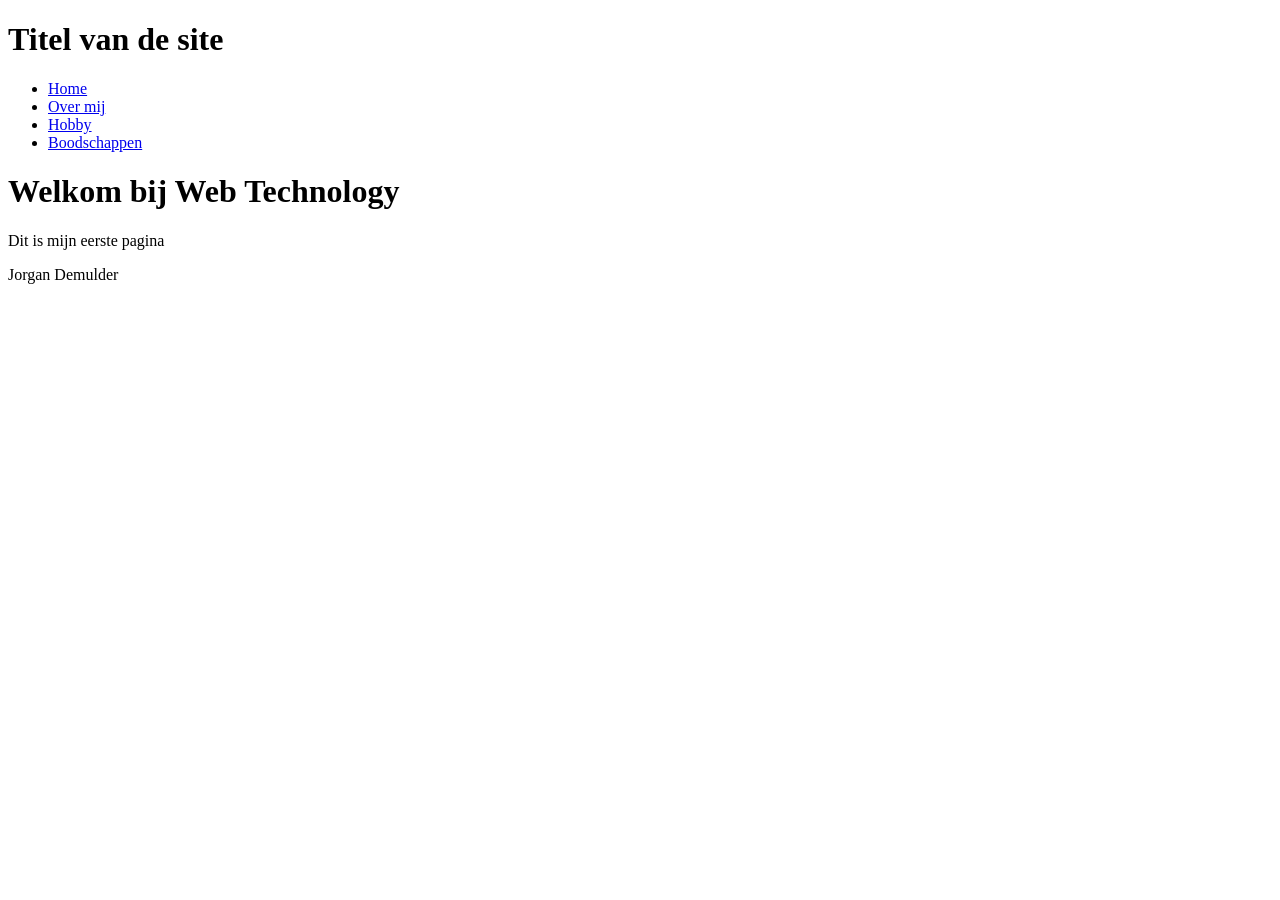
<file: labo-01/index.html>
<!doctype html>
<html lang="nl">
  <head>
    <meta charset="utf-8" />
    <meta name="viewport" content="width=device-width, initial-scale=1" />
    <title>Mijn eerste pagina</title>
  </head>
  <body>
    <header>
      <h1>Titel van de site</h1>
      <nav>
        <ul>
          <li><a href="index.html">Home</a></li>
          <li><a href="over-mij.html">Over mij</a></li>
          <li><a href="hobby.html">Hobby</a></li>
          <li><a href="boodschappen.html">Boodschappen</a></li>
        </ul>
      </nav>
    </header>
    <main>
      <h1>Welkom bij Web Technology</h1>
      <p>Dit is mijn eerste pagina</p>
    </main>
    <footer>
      <p>Jorgan Demulder</p>
    </footer>
  </body>
</html>
</file>
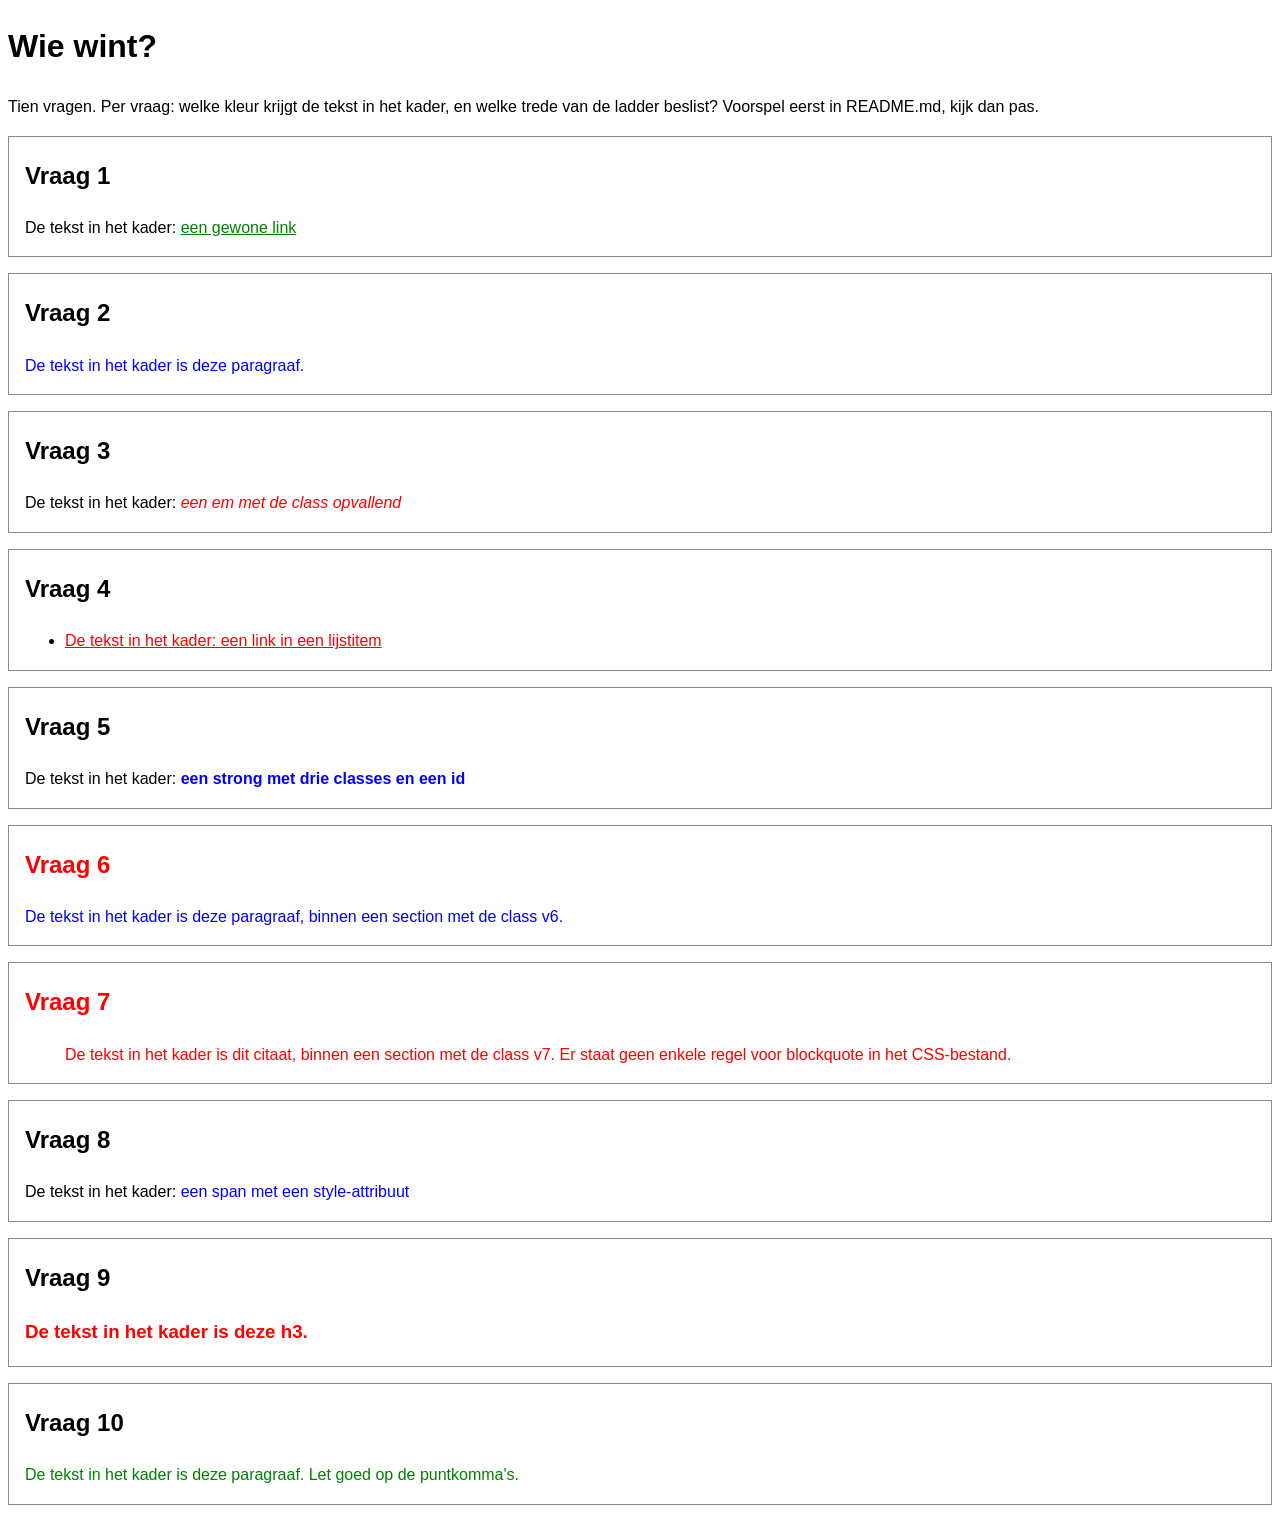
<file: labo-02/cascade/index.html>
<!-- index.html - oefening 3: voorspel, dan kijk. Wijzig dit bestand niet. -->
<!doctype html>
<html lang="nl">
  <head>
    <meta charset="utf-8" />
    <meta name="viewport" content="width=device-width, initial-scale=1" />
    <title>Wie wint? Tien vragen over de cascade</title>
    <link rel="stylesheet" href="css/stijl.css" />
  </head>
  <body>
    <h1>Wie wint?</h1>
    <p>
      Tien vragen. Per vraag: welke kleur krijgt de tekst in het kader, en welke
      trede van de ladder beslist? Voorspel eerst in README.md, kijk dan pas.
    </p>

    <section class="vraag v1">
      <h2>Vraag 1</h2>
      <p>De tekst in het kader: <a href="#">een gewone link</a></p>
    </section>

    <section class="vraag v2">
      <h2>Vraag 2</h2>
      <p class="v2-tekst">De tekst in het kader is deze paragraaf.</p>
    </section>

    <section class="vraag v3">
      <h2>Vraag 3</h2>
      <p>
        De tekst in het kader:
        <em class="opvallend">een em met de class opvallend</em>
      </p>
    </section>

    <section class="vraag v4">
      <h2>Vraag 4</h2>
      <ul>
        <li>
          <a href="#">De tekst in het kader: een link in een lijstitem</a>
        </li>
      </ul>
    </section>

    <section class="vraag v5">
      <h2>Vraag 5</h2>
      <p>
        De tekst in het kader:
        <strong class="een twee drie" id="v5-tekst"
          >een strong met drie classes en een id</strong
        >
      </p>
    </section>

    <section class="vraag v6">
      <h2>Vraag 6</h2>
      <p class="v6-tekst">
        De tekst in het kader is deze paragraaf, binnen een section met de class
        v6.
      </p>
    </section>

    <section class="vraag v7">
      <h2>Vraag 7</h2>
      <blockquote>
        De tekst in het kader is dit citaat, binnen een section met de class v7.
        Er staat geen enkele regel voor blockquote in het CSS-bestand.
      </blockquote>
    </section>

    <section class="vraag v8">
      <h2>Vraag 8</h2>
      <p>
        De tekst in het kader:
        <span class="v8-tekst" style="color: blue"
          >een span met een style-attribuut</span
        >
      </p>
    </section>

    <section class="vraag v9">
      <h2>Vraag 9</h2>
      <h3 class="v9-tekst">De tekst in het kader is deze h3.</h3>
    </section>

    <section class="vraag v10">
      <h2>Vraag 10</h2>
      <p class="v10-tekst">
        De tekst in het kader is deze paragraaf. Let goed op de puntkomma's.
      </p>
    </section>
  </body>
</html>
</file>
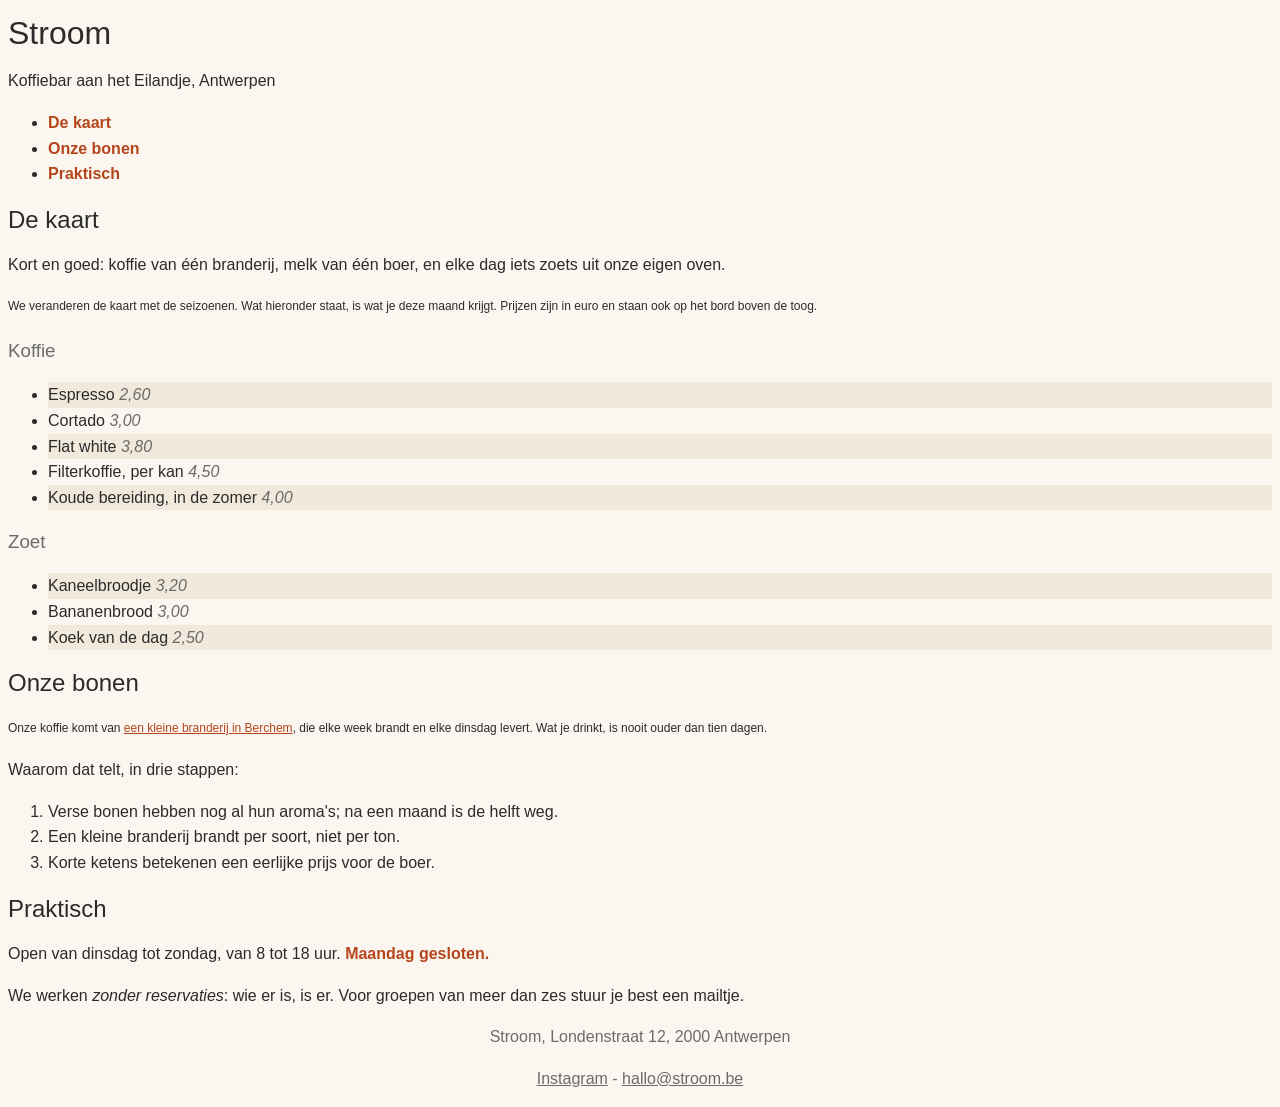
<file: labo-02/nabouw/index.html>
<!-- index.html - nabouw labo 2. Dit bestand mag je NIET wijzigen: geen class erbij, geen element verplaatst, geen style-attribuut. Jij schrijft css/stijl.css. -->
<!--
  Wat het screenshot niet kan tonen (hover en focus):
  - links in de navigatie: accentkleur, vet, geen onderstreping;
    bij hover en focus: inktkleur en onderstreept
  - links in main: accentkleur, onderstreept;
    bij hover en focus: papierkleur op een achtergrond in de accentkleur
  - links in de footer: gedempte kleur; bij hover en focus: accentkleur
-->
<!doctype html>
<html lang="nl">
  <head>
    <meta charset="utf-8" />
    <meta name="viewport" content="width=device-width, initial-scale=1" />
    <title>Stroom - koffiebar aan het Eilandje</title>
    <link rel="stylesheet" href="css/stijl.css" />
  </head>
  <body>
    <header>
      <h1>Stroom</h1>
      <p class="slogan">Koffiebar aan het Eilandje, Antwerpen</p>
      <nav>
        <ul>
          <li><a href="#kaart">De kaart</a></li>
          <li><a href="#bonen">Onze bonen</a></li>
          <li><a href="#praktisch">Praktisch</a></li>
        </ul>
      </nav>
    </header>

    <main>
      <article>
        <h2 id="kaart">De kaart</h2>
        <p class="intro">
          Kort en goed: koffie van één branderij, melk van één boer, en elke dag
          iets zoets uit onze eigen oven.
        </p>
        <p>
          We veranderen de kaart met de seizoenen. Wat hieronder staat, is wat
          je deze maand krijgt. Prijzen zijn in euro en staan ook op het bord
          boven de toog.
        </p>

        <h3>Koffie</h3>
        <ul class="kaart">
          <li>Espresso <span class="prijs">2,60</span></li>
          <li>Cortado <span class="prijs">3,00</span></li>
          <li>Flat white <span class="prijs">3,80</span></li>
          <li>Filterkoffie, per kan <span class="prijs">4,50</span></li>
          <li>Koude bereiding, in de zomer <span class="prijs">4,00</span></li>
        </ul>

        <h3>Zoet</h3>
        <ul class="kaart">
          <li>Kaneelbroodje <span class="prijs">3,20</span></li>
          <li>Bananenbrood <span class="prijs">3,00</span></li>
          <li>Koek van de dag <span class="prijs">2,50</span></li>
        </ul>

        <h2 id="bonen">Onze bonen</h2>
        <p>
          Onze koffie komt van
          <a href="https://www.example.be">een kleine branderij in Berchem</a>,
          die elke week brandt en elke dinsdag levert. Wat je drinkt, is nooit
          ouder dan tien dagen.
        </p>
        <p>Waarom dat telt, in drie stappen:</p>
        <ol>
          <li>
            Verse bonen hebben nog al hun aroma's; na een maand is de helft weg.
          </li>
          <li>Een kleine branderij brandt per soort, niet per ton.</li>
          <li>Korte ketens betekenen een eerlijke prijs voor de boer.</li>
        </ol>

        <h2 id="praktisch">Praktisch</h2>
        <p>
          Open van dinsdag tot zondag, van 8 tot 18 uur.
          <strong>Maandag gesloten.</strong>
        </p>
        <p>
          We werken <em>zonder reservaties</em>: wie er is, is er. Voor groepen
          van meer dan zes stuur je best een mailtje.
        </p>
      </article>
    </main>

    <footer>
      <p>Stroom, Londenstraat 12, 2000 Antwerpen</p>
      <p>
        <a href="https://www.instagram.com">Instagram</a> -
        <a href="mailto:hallo@stroom.be">hallo@stroom.be</a>
      </p>
    </footer>
  </body>
</html>
</file>
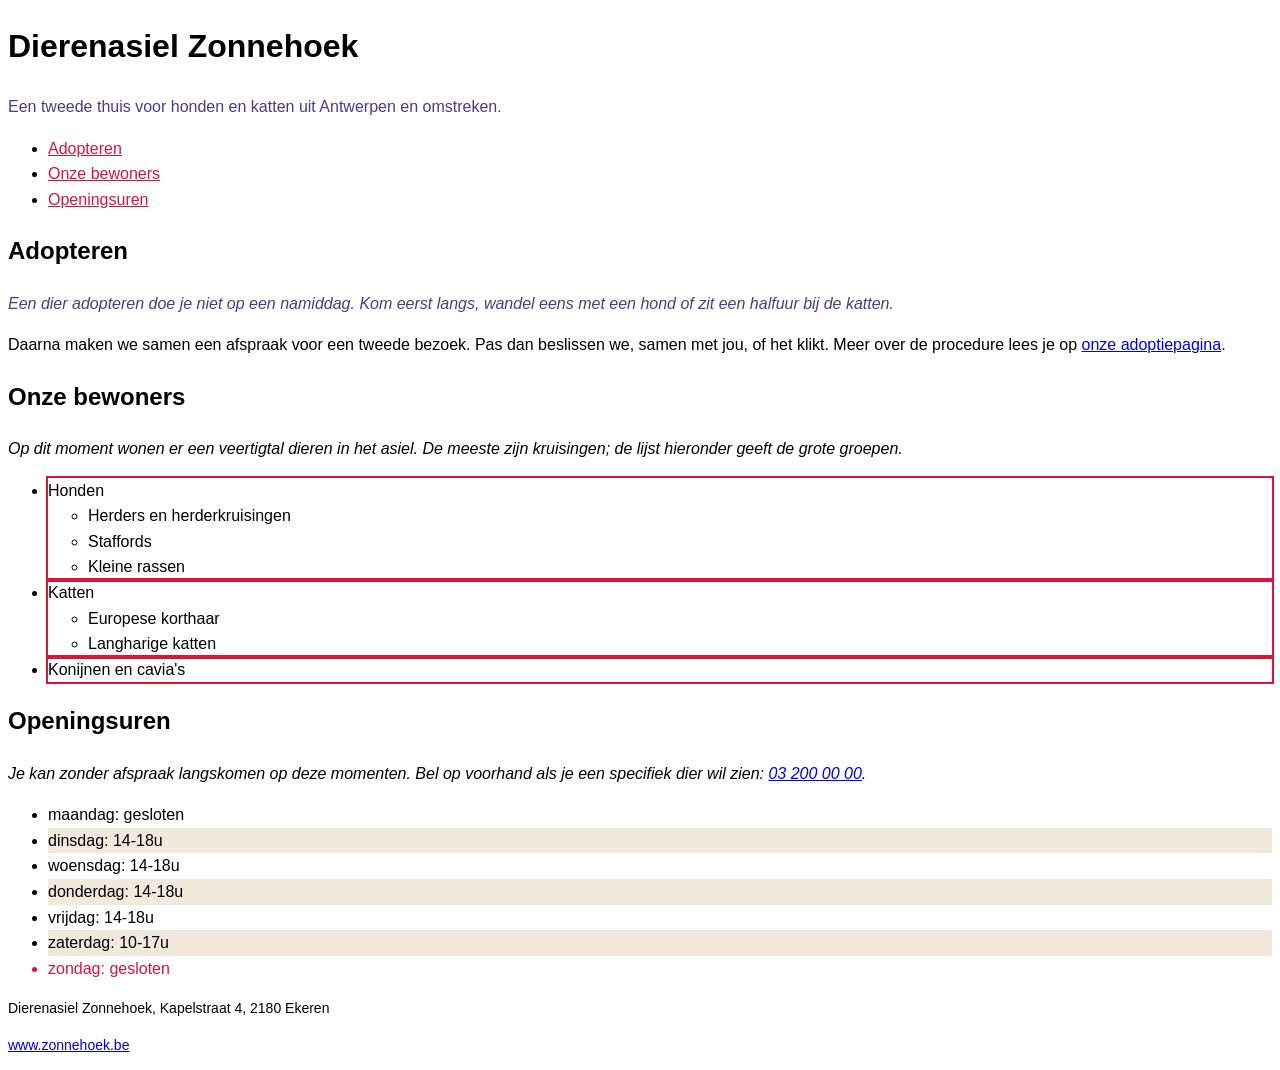
<file: labo-02/selectors/index.html>
<!-- index.html - oefening 2: selectors. Wijzig dit bestand niet; alles wat je nodig hebt, staat erin. -->
<!doctype html>
<html lang="nl">
  <head>
    <meta charset="utf-8">
    <meta name="viewport" content="width=device-width, initial-scale=1">
    <title>Dierenasiel Zonnehoek</title>
    <link rel="stylesheet" href="css/stijl.css">
  </head>
  <body>
    <header>
      <h1>Dierenasiel Zonnehoek</h1>
      <p class="slogan">Een tweede thuis voor honden en katten uit Antwerpen en omstreken.</p>
      <nav>
        <ul>
          <li><a href="#adopteren">Adopteren</a></li>
          <li><a href="#rassen">Onze bewoners</a></li>
          <li><a href="#uren">Openingsuren</a></li>
        </ul>
      </nav>
    </header>

    <main>
      <article>
        <h2 id="adopteren">Adopteren</h2>
        <p class="intro">Een dier adopteren doe je niet op een namiddag. Kom eerst langs, wandel eens met een hond of zit een halfuur bij de katten.</p>
        <p>Daarna maken we samen een afspraak voor een tweede bezoek. Pas dan beslissen we, samen met jou, of het klikt. Meer over de procedure lees je op <a href="https://www.zonnehoek.be/adoptie">onze adoptiepagina</a>.</p>

        <h2 id="rassen">Onze bewoners</h2>
        <p>Op dit moment wonen er een veertigtal dieren in het asiel. De meeste zijn kruisingen; de lijst hieronder geeft de grote groepen.</p>
        <ul class="rassen">
          <li>Honden
            <ul>
              <li>Herders en herderkruisingen</li>
              <li>Staffords</li>
              <li>Kleine rassen</li>
            </ul>
          </li>
          <li>Katten
            <ul>
              <li>Europese korthaar</li>
              <li>Langharige katten</li>
            </ul>
          </li>
          <li>Konijnen en cavia's</li>
        </ul>

        <h2 id="uren">Openingsuren</h2>
        <p>Je kan zonder afspraak langskomen op deze momenten. Bel op voorhand als je een specifiek dier wil zien: <a href="tel:+3232000000">03 200 00 00</a>.</p>
        <ul class="uren">
          <li>maandag: gesloten</li>
          <li>dinsdag: 14-18u</li>
          <li>woensdag: 14-18u</li>
          <li>donderdag: 14-18u</li>
          <li>vrijdag: 14-18u</li>
          <li>zaterdag: 10-17u</li>
          <li>zondag: gesloten</li>
        </ul>
      </article>
    </main>

    <footer>
      <p>Dierenasiel Zonnehoek, Kapelstraat 4, 2180 Ekeren</p>
      <p><a href="https://www.zonnehoek.be">www.zonnehoek.be</a></p>
    </footer>
  </body>
</html>
</file>
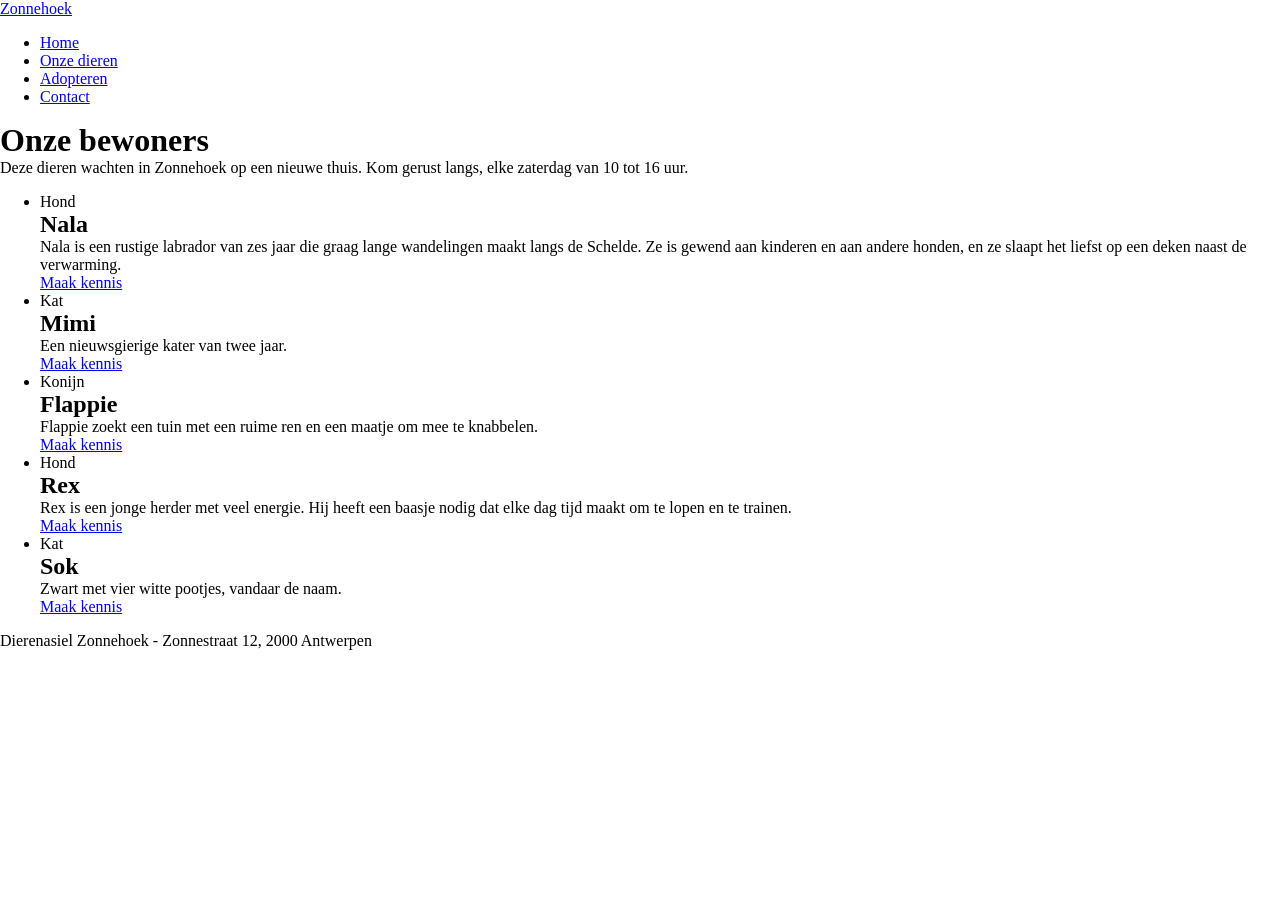
<file: labo-04/dierenasiel/index.html>
<!doctype html>
<html lang="nl">
<head>
  <meta charset="utf-8">
  <meta name="viewport" content="width=device-width, initial-scale=1">
  <title>Labo 4 - Dierenasiel Zonnehoek</title>
  <link rel="stylesheet" href="css/reset.css">
  <link rel="stylesheet" href="css/stijl.css">
</head>
<body>
  <!-- Do not change this file. Write your CSS in css/stijl.css.
       Not visible in the screenshot: on :hover and :focus the links in the
       navigation get an underline, and a button turns dark (#2b2b2b). -->
  <header>
    <a class="logo" href="index.html">Zonnehoek</a>
    <nav>
      <ul>
        <li><a href="index.html">Home</a></li>
        <li><a href="dieren.html" class="actief">Onze dieren</a></li>
        <li><a href="adopteren.html">Adopteren</a></li>
        <li><a href="contact.html">Contact</a></li>
      </ul>
    </nav>
  </header>
  <main>
    <h1>Onze bewoners</h1>
    <p class="intro">Deze dieren wachten in Zonnehoek op een nieuwe thuis. Kom gerust langs, elke zaterdag van 10 tot 16 uur.</p>
    <ul class="kaarten">
      <li class="kaart uitgelicht">
        <p class="soort">Hond</p>
        <h2>Nala</h2>
        <p class="beschrijving">Nala is een rustige labrador van zes jaar die graag lange wandelingen maakt langs de Schelde. Ze is gewend aan kinderen en aan andere honden, en ze slaapt het liefst op een deken naast de verwarming.</p>
        <a class="knop" href="#">Maak kennis</a>
      </li>
      <li class="kaart">
        <p class="soort">Kat</p>
        <h2>Mimi</h2>
        <p class="beschrijving">Een nieuwsgierige kater van twee jaar.</p>
        <a class="knop" href="#">Maak kennis</a>
      </li>
      <li class="kaart">
        <p class="soort">Konijn</p>
        <h2>Flappie</h2>
        <p class="beschrijving">Flappie zoekt een tuin met een ruime ren en een maatje om mee te knabbelen.</p>
        <a class="knop" href="#">Maak kennis</a>
      </li>
      <li class="kaart">
        <p class="soort">Hond</p>
        <h2>Rex</h2>
        <p class="beschrijving">Rex is een jonge herder met veel energie. Hij heeft een baasje nodig dat elke dag tijd maakt om te lopen en te trainen.</p>
        <a class="knop" href="#">Maak kennis</a>
      </li>
      <li class="kaart">
        <p class="soort">Kat</p>
        <h2>Sok</h2>
        <p class="beschrijving">Zwart met vier witte pootjes, vandaar de naam.</p>
        <a class="knop" href="#">Maak kennis</a>
      </li>
    </ul>
  </main>
  <footer>
    <p>Dierenasiel Zonnehoek - Zonnestraat 12, 2000 Antwerpen</p>
  </footer>
</body>
</html>
</file>
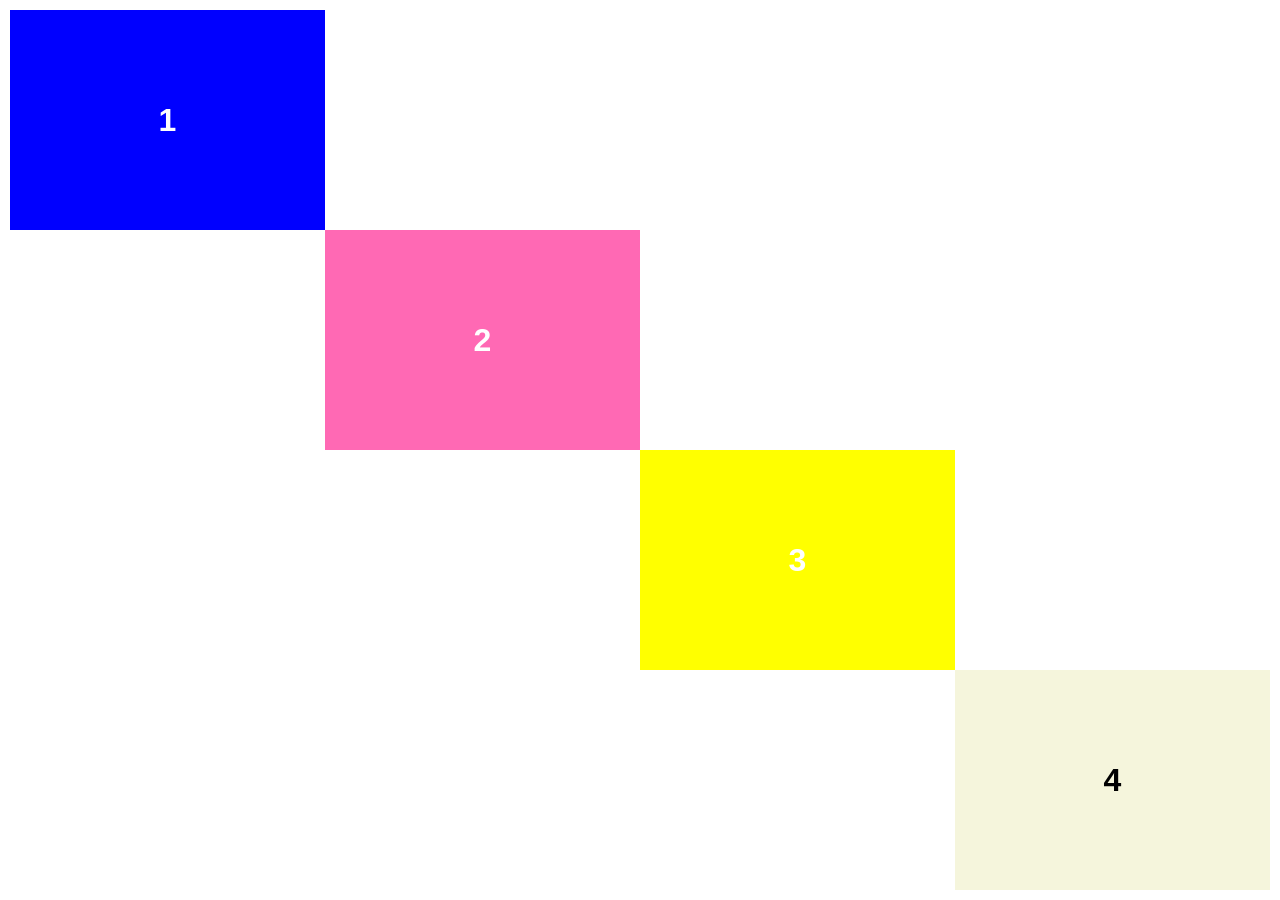
<file: labo-04/trap/index.html>
<!doctype html>
<html lang="nl">
<head>
  <meta charset="utf-8">
  <meta name="viewport" content="width=device-width, initial-scale=1">
  <title>Labo 4 - Trap</title>
  <link rel="stylesheet" href="css/reset.css">
  <link rel="stylesheet" href="css/stijl.css">
</head>
<body>
  <!-- Do not change this file. Write your CSS in css/stijl.css. -->
  <main class="trap">
    <div class="trede">1</div>
    <div class="trede">2</div>
    <div class="trede">3</div>
    <div class="trede">4</div>
  </main>
</body>
</html>
</file>
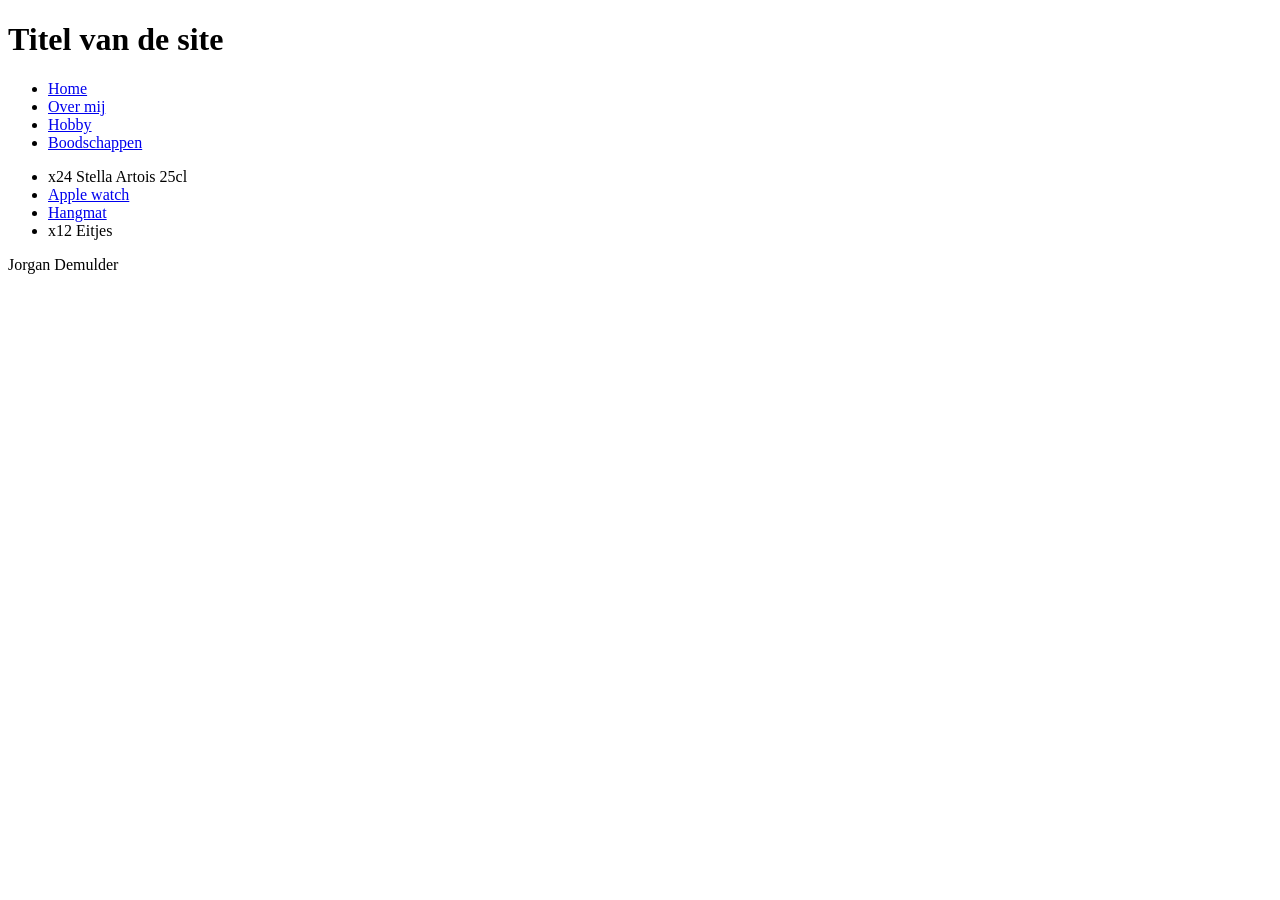
<file: labo-01/boodschappen.html>
<!doctype html>
<html lang="nl">
  <head>
    <meta charset="utf-8" />
    <meta name="viewport" content="width=device-width, initial-scale=1" />
    <title>Boodschappen</title>
  </head>
  <body>
    <header>
      <h1>Titel van de site</h1>
      <nav>
        <ul>
          <li><a href="index.html">Home</a></li>
          <li><a href="over-mij.html">Over mij</a></li>
          <li><a href="hobby.html">Hobby</a></li>
          <li><a href="boodschappen.html">Boodschappen</a></li>
        </ul>
      </nav>
    </header>
    <main>
      <ul>
        <li>x24 Stella Artois 25cl</li>
        <li>
          <a href="https://www.apple.com/be-nl/shop/buy-watch/apple-watch"
            >Apple watch</a
          >
        </li>
        <li>
          <a
            href="https://www.lasiesta.com/nl-be/products/fiji-organic-latte-hangstoel-basic-size-van-biokatoen-met-frame-van-verzinkt-staal?variant=54713622266182&utm_source=google&utm_medium=organic&utm_campaign=Multifeed%20NLBE&utm_content=Fiji%20Organic%20Latte%20%E2%80%93%20H%C3%A4ngesessel%20Basic%20Size%20aus%20Bio-Baumwolle%20mit%20verzinktem%20Stahl-Gestell&gad_source=1&gad_campaignid=22584232516&gbraid=0AAAAADhLs-Q3prvViMSPFO6R-bC_6J7Rh&gclid=Cj0KCQjw5vLVBhCiARIsAD56SFI50hvqp3cKsAI4P0iXC8hpNUlCp2YJmLkr64LfatBWBhfzUR5_7PYaArWnEALw_wcB"
            >Hangmat</a
          >
        </li>
        <li>x12 Eitjes</li>
      </ul>
    </main>
    <footer>
      <p>Jorgan Demulder</p>
    </footer>
  </body>
</html>
</file>
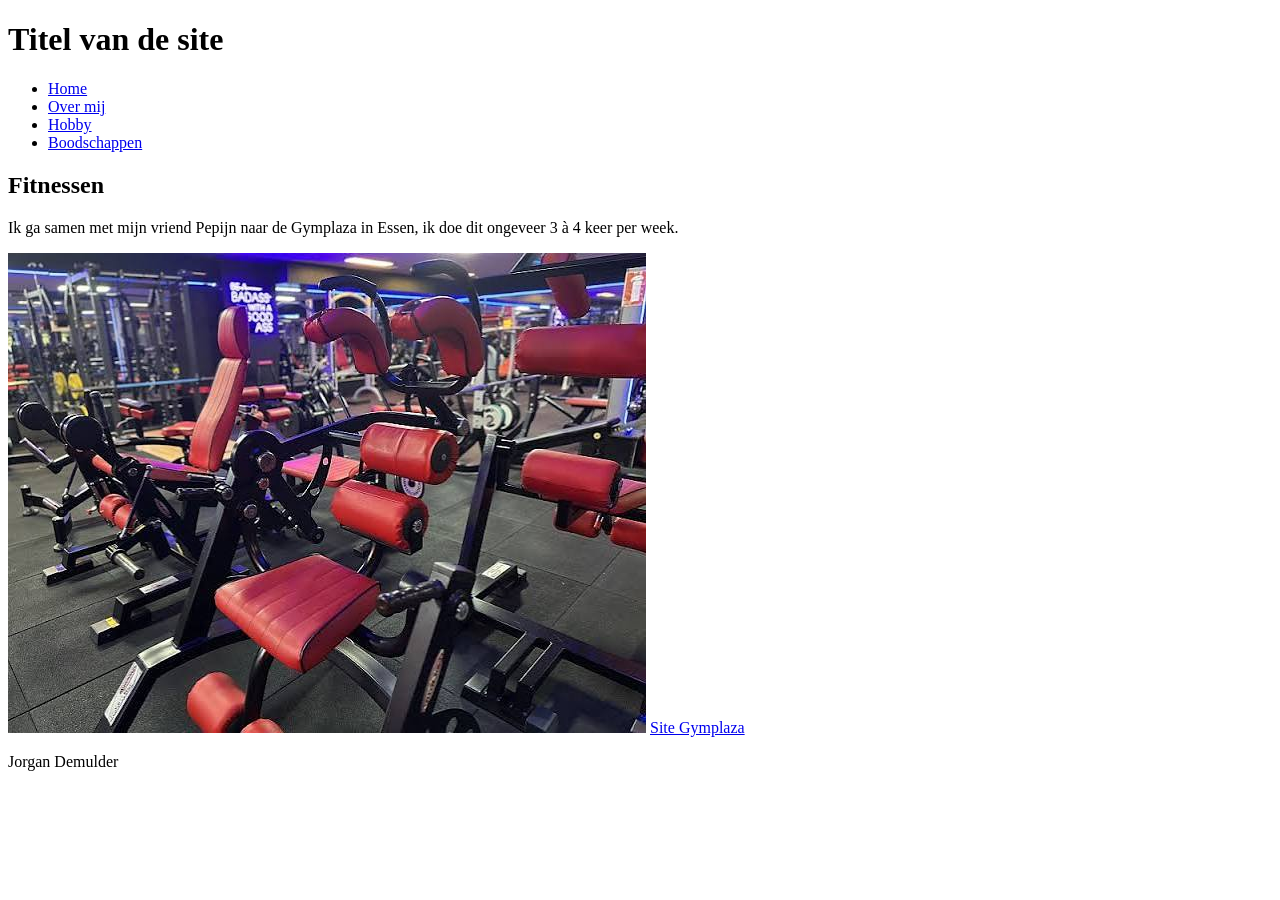
<file: labo-01/hobby.html>
<!doctype html>
<html lang="nl">
  <head>
    <meta charset="utf-8" />
    <meta name="viewport" content="width=device-width, initial-scale=1" />
    <title>Hobby</title>
  </head>
  <body>
    <header>
      <h1>Titel van de site</h1>
      <nav>
        <ul>
          <li><a href="index.html">Home</a></li>
          <li><a href="over-mij.html">Over mij</a></li>
          <li><a href="hobby.html">Hobby</a></li>
          <li><a href="boodschappen.html">Boodschappen</a></li>
        </ul>
      </nav>
    </header>
    <main>
      <h2>Fitnessen</h2>
      <p>
        Ik ga samen met mijn vriend Pepijn naar de Gymplaza in Essen, ik doe dit
        ongeveer 3 à 4 keer per week.
      </p>
      <img
        src="afbeeldingen/sportplaza.jpeg"
        alt="foto van enkele fitnesstoestellen"
      />
      <a href="https://gymplaza.be/">Site Gymplaza</a>
    </main>
    <footer>
      <p>Jorgan Demulder</p>
    </footer>
  </body>
</html>
</file>
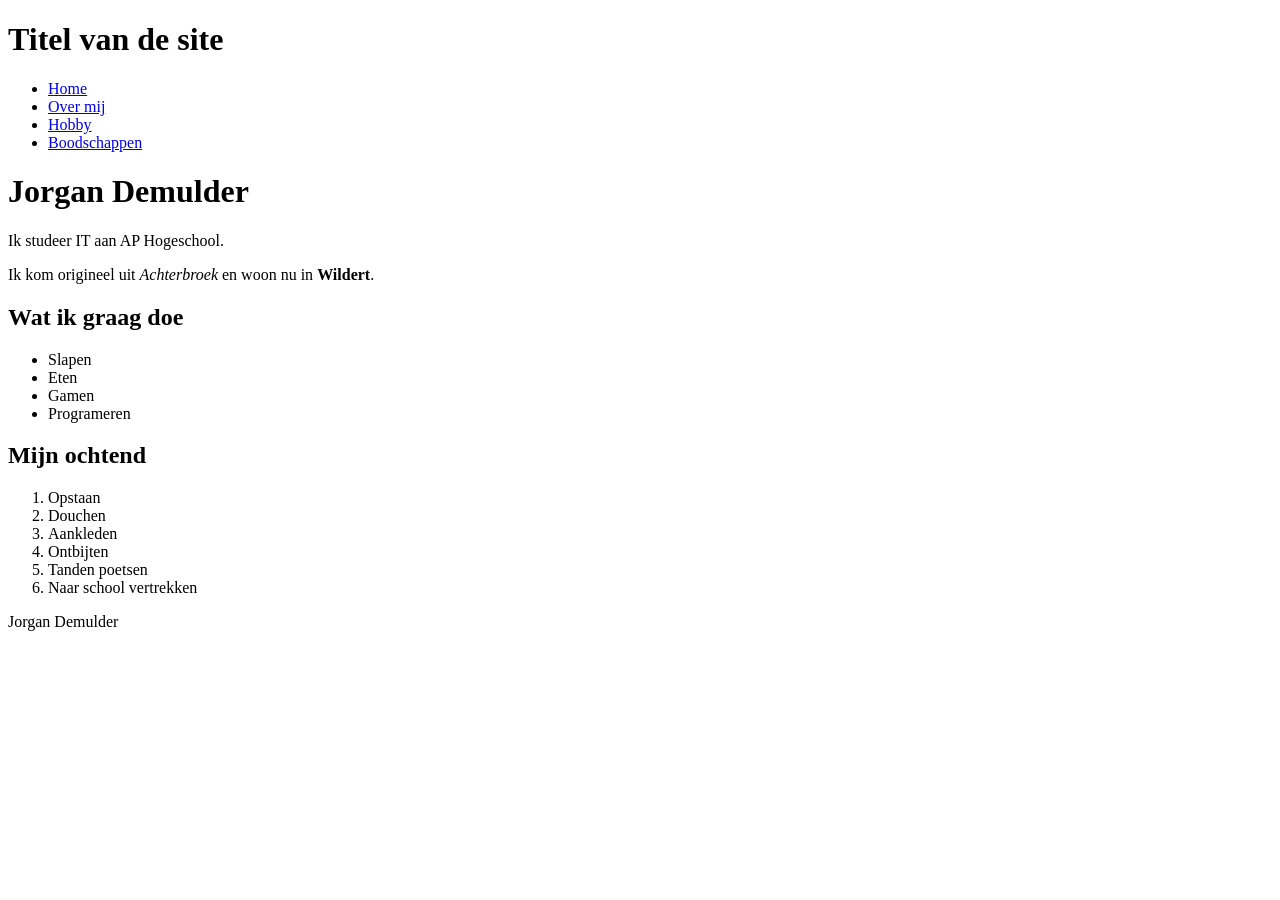
<file: labo-01/over-mij.html>
<!doctype html>
<html lang="nl">
  <head>
    <meta charset="utf-8" />
    <meta name="viewport" content="width=device-width, initial-scale=1" />
    <title>Over mij</title>
  </head>
  <body>
    <header>
      <h1>Titel van de site</h1>
      <nav>
        <ul>
          <li><a href="index.html">Home</a></li>
          <li><a href="over-mij.html">Over mij</a></li>
          <li><a href="hobby.html">Hobby</a></li>
          <li><a href="boodschappen.html">Boodschappen</a></li>
        </ul>
      </nav>
    </header>
    <main>
      <h1>Jorgan Demulder</h1>
      <p>Ik studeer IT aan AP Hogeschool.</p>
      <p>
        Ik kom origineel uit <em>Achterbroek</em> en woon nu in
        <strong>Wildert</strong>.
      </p>
      <h2>Wat ik graag doe</h2>
      <ul>
        <li>Slapen</li>
        <li>Eten</li>
        <li>Gamen</li>
        <li>Programeren</li>
      </ul>
      <h2>Mijn ochtend</h2>
      <ol>
        <li>Opstaan</li>
        <li>Douchen</li>
        <li>Aankleden</li>
        <li>Ontbijten</li>
        <li>Tanden poetsen</li>
        <li>Naar school vertrekken</li>
      </ol>
    </main>
    <footer>
        <p>Jorgan Demulder</p>
    </footer>
  </body>
</html>
</file>
<file: labo-02/cascade/css/stijl.css>
/* stijl.css - oefening 3: voorspel, dan kijk. Wijzig dit bestand niet. */

/* Opmaak van de pagina zelf; doet niet mee in de vragen. */
body {
  font-family: Verdana, sans-serif;
  line-height: 1.6;
}

.vraag {
  border: 1px solid #8a8a89;
  padding: 0 1rem;
  margin-bottom: 1rem;
}

/* ---- vraag 1 ---- */
a {
  color: green;
}

/* ---- vraag 2 ---- */
.v2-tekst {
  color: red;
}

.v2-tekst {
  color: blue;
}

/* ---- vraag 3 ---- */
.opvallend {
  color: red;
}

em {
  color: blue;
}

/* ---- vraag 4 ---- */
.v4 > a {
  color: green;
}

.v4 a {
  color: red;
}

/* ---- vraag 5 ---- */
.een.twee.drie {
  color: red;
}

#v5-tekst {
  color: blue;
}

/* ---- vraag 6 ---- */
.v6 {
  color: red;
}

.v6-tekst {
  color: blue;
}

/* ---- vraag 7 ---- */
.v7 {
  color: red;
}

/* ---- vraag 8 ---- */
.v8-tekst {
  color: red;
}

/* ---- vraag 9 ---- */
h3 {
  color: red !important;
}

.v9-tekst {
  color: blue;
}

/* ---- vraag 10 ---- */
.v10-tekst {
  color: green;
  font-size: 1.5rem
  color: blue;
}
</file>
<file: labo-02/nabouw/css/stijl.css>
:root {
  --color-paper: #fbf7f0;
  --color-ink: #2b2b2b;
  --color-muted: #6b6b6b;
  --color-accent: #b5451b;
  --color-zebra: #f1e9dc;
  --font-body: verdana, sans-serif;
  --font-heading: georgia, sans-serif;
}

body {
  background-color: var(--color-paper);
  color: var(--color-ink);
  line-height: 1.6rem;
  font-family: var(--font-body);
}

h1,
h2,
h3 {
  font-family: var(--font-heading);
  font-weight: normal;
}

main a {
  color: var(--color-accent);
}

header a {
  color: var(--color-accent);
  text-decoration: none;
  font-weight: bold;
}

main article h3 {
  color: var(--color-muted);
}

.kaart li:nth-child(2n + 1) {
  background-color: var(--color-zebra);
}

.kaart span {
  color: var(--color-muted);
  font-style: italic;
}

main article p:nth-child(3) {
  font-size: 0.75rem;
}

strong {
  color: var(--color-accent);
}

footer {
  color: var(--color-muted);
  text-align: center;
}

footer a {
  color: var(--color-muted);
}

#bonen + p {
  font-size: 0.75rem;
}
</file>
<file: labo-02/selectors/css/stijl.css>
/* stijl.css - oefening 2: selectors schrijven en lezen */

/* Schrijf onder elke opdracht de regel met de selector die precies die
   elementen raakt. Gebruik de declaratie die erbij staat, zodat je in de
   browser meteen ziet wat je raakte. Voeg niets toe aan index.html. */

body {
  font-family: Verdana, sans-serif;
  line-height: 1.6;
}

/* 1. alle links in de navigatie -> color: crimson; */
nav a {
  color: crimson;
}

/* 2. alleen de paragrafen in de footer -> font-size: 0.875rem; */
footer p {
  font-size: 0.875rem;
}

/* 3. alleen de lijstitems van het BUITENSTE niveau in de lijst met de class
      rassen (dus niet de items van de binnenlijsten) -> outline: 2px solid crimson;
      (outline tekent een kader rond precies het element dat je raakte; de
      property zelf komt in hoofdstuk 3) */
.rassen > li {
  outline: 2px solid crimson;
}

/* 4. de paragraaf die onmiddellijk na elke h2 komt -> font-style: italic; */

h2 + p {
  font-style: italic;
}
/* 5. elk oneven item in de lijst met openingsuren -> background-color: #f1e9dc; */

.uren li:nth-of-type(even) {
  background-color: #f1e9dc;
}
/* 6. het laatste item in de lijst met openingsuren -> color: crimson; */

.uren li:last-child {
  color: crimson;
}
/* 7. de slogan en de intro tegelijk, in één regel -> color: darkslateblue; */

.slogan,
.intro {
  color: darkslateblue;
}
/* 8. elke link in main wanneer de muis erover gaat OF wanneer ze focus heeft
      -> background-color: yellow; */

main a:hover,
main a:focus {
  background-color: yellow;
}
/* ---- Lezen: welke elementen raken deze vijf selectors? Schrijf het antwoord
   in één zin per selector in README.md. Verander hier niets. ---- */

/* a. header nav ul li a */
/* b. article > p */
/* c. .uren li:nth-child(3) */
/* d. h2 ~ p */
/* e. .rassen li:first-child */
</file>
<file: labo-04/dierenasiel/css/stijl.css>
/* stijl.css - labo 4, dierenasiel (reset.css is linked before this file) */

/* === tokens === */
:root {

}

/* === your rules === */
</file>
<file: labo-04/trap/css/stijl.css>
/* stijl.css - labo 4, trap (reset.css is linked before this file) */

/* === tokens === */
:root {
}

/* === your rules === */

main {
  display: grid;
  grid-template-columns: repeat(4, 1fr);
  height: 100vh;
  padding: 10px;
}

div {
  height: 100%;
  text-align: center;
  align-content: center;
  color: white;
  font-size: 2rem;
  font-family: Arial;
  font-weight: bold;
}
div:nth-child(1) {
  background-color: blue;
}
div:nth-child(2) {
  background-color: hotpink;
  grid-row-start: 2;
  grid-column-start: 2;
}
div:nth-child(3) {
  background-color: yellow;
  grid-row-start: 3;
  grid-column-start: 3;
}
div:nth-child(4) {
  background-color: beige;
  grid-row-start: 4;
  grid-column-start: 4;
  color: black;
}
</file>
